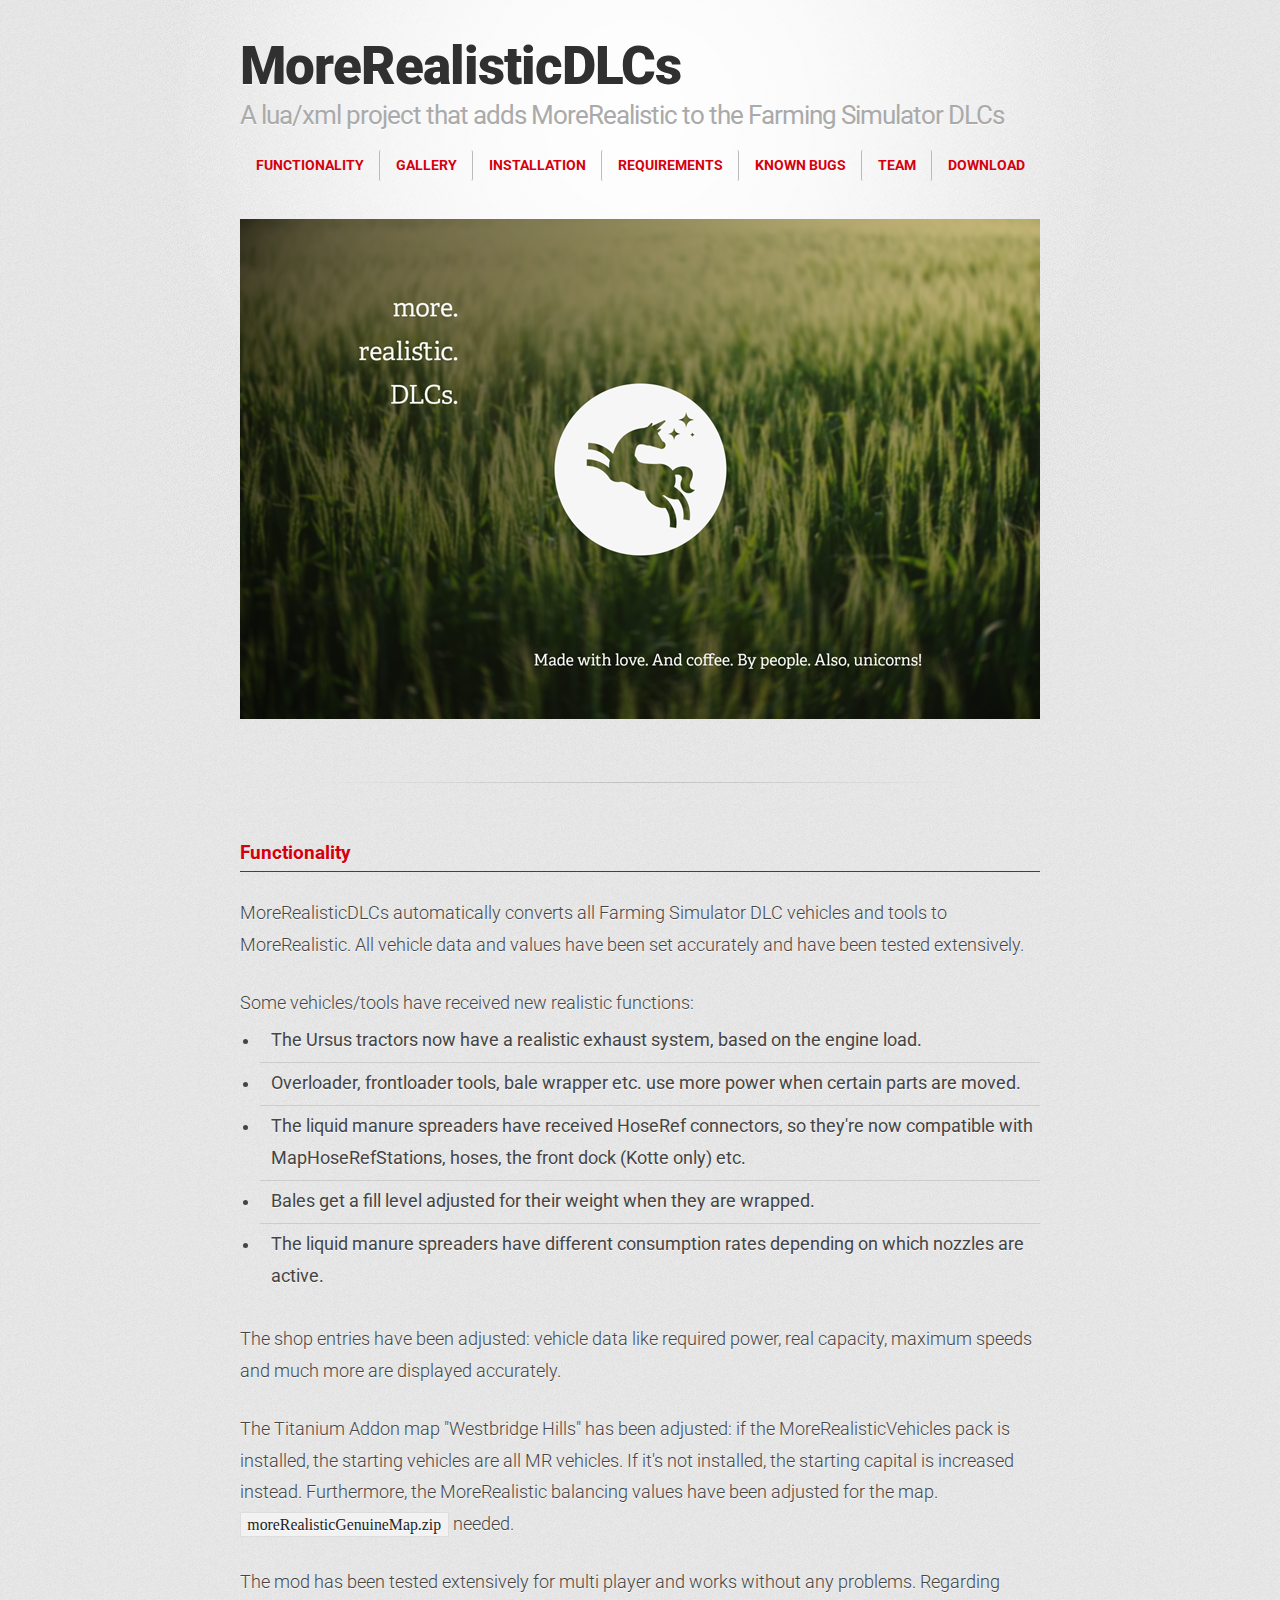
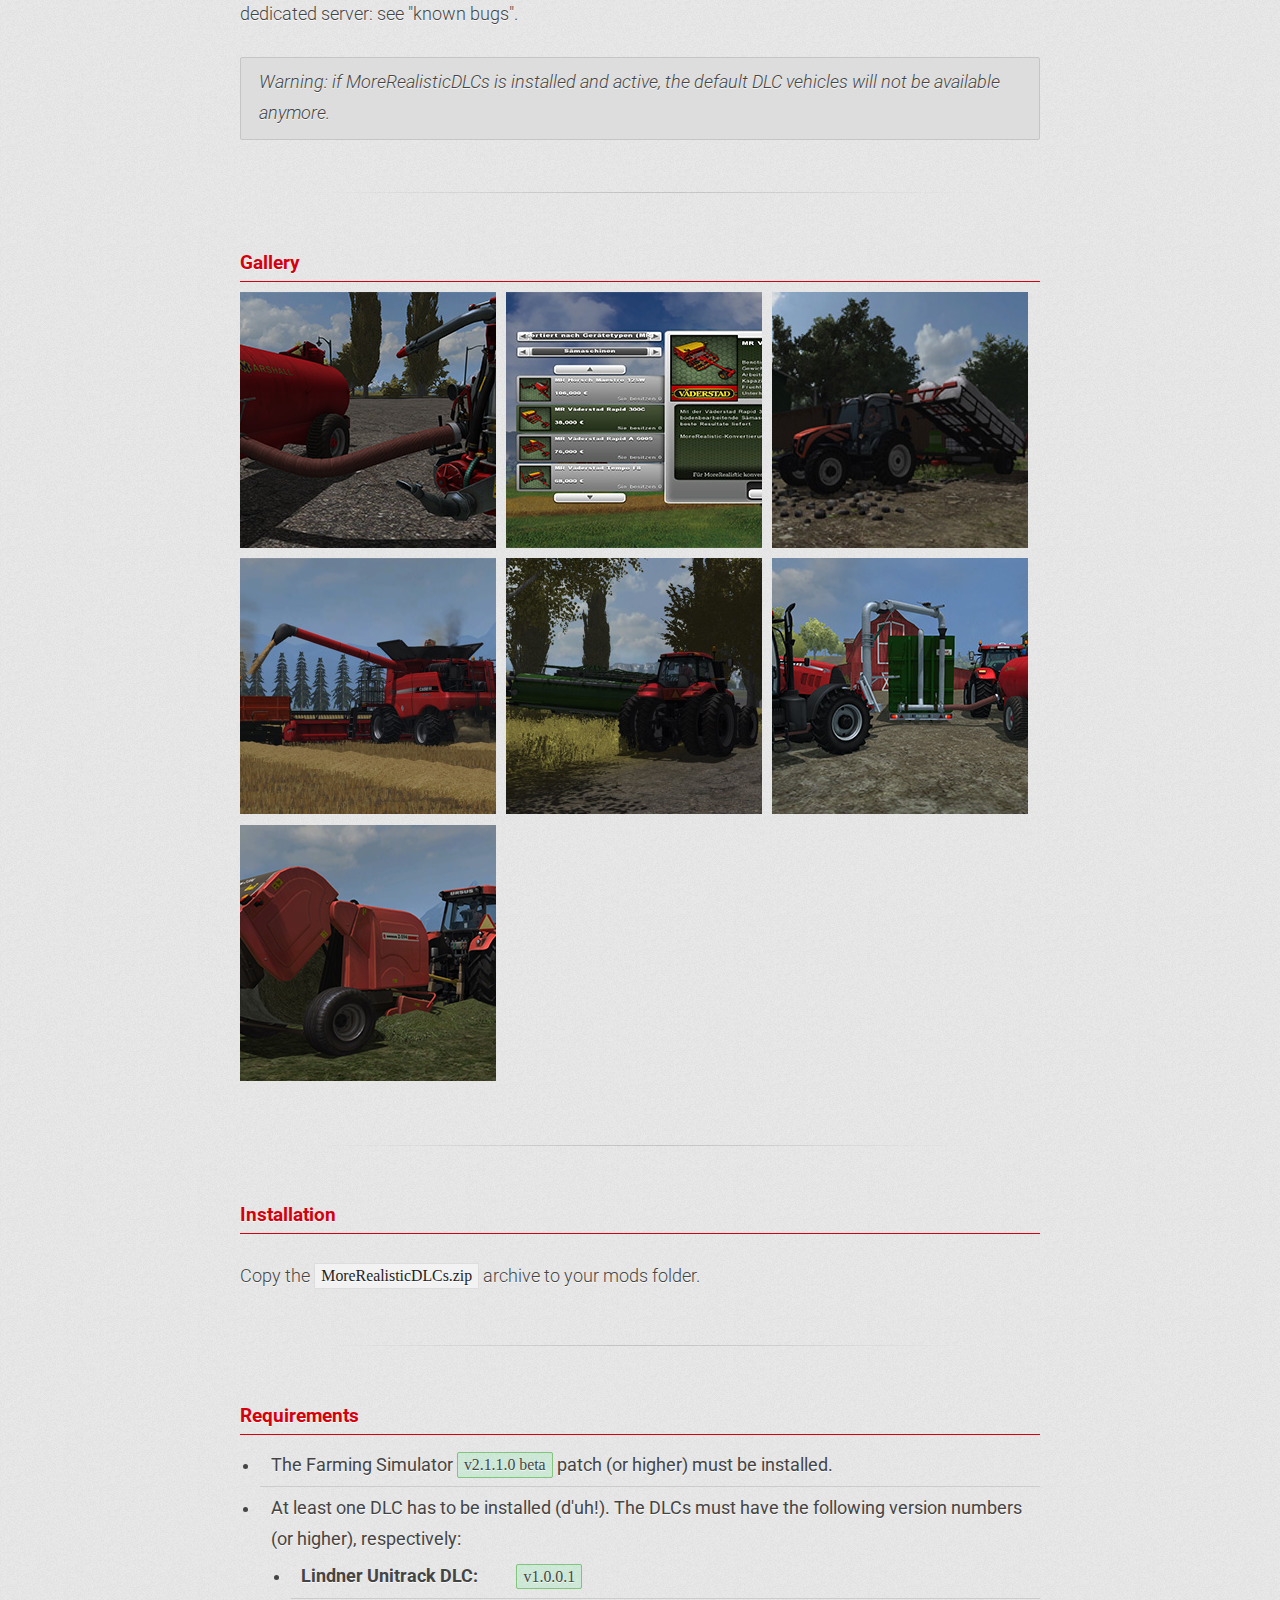
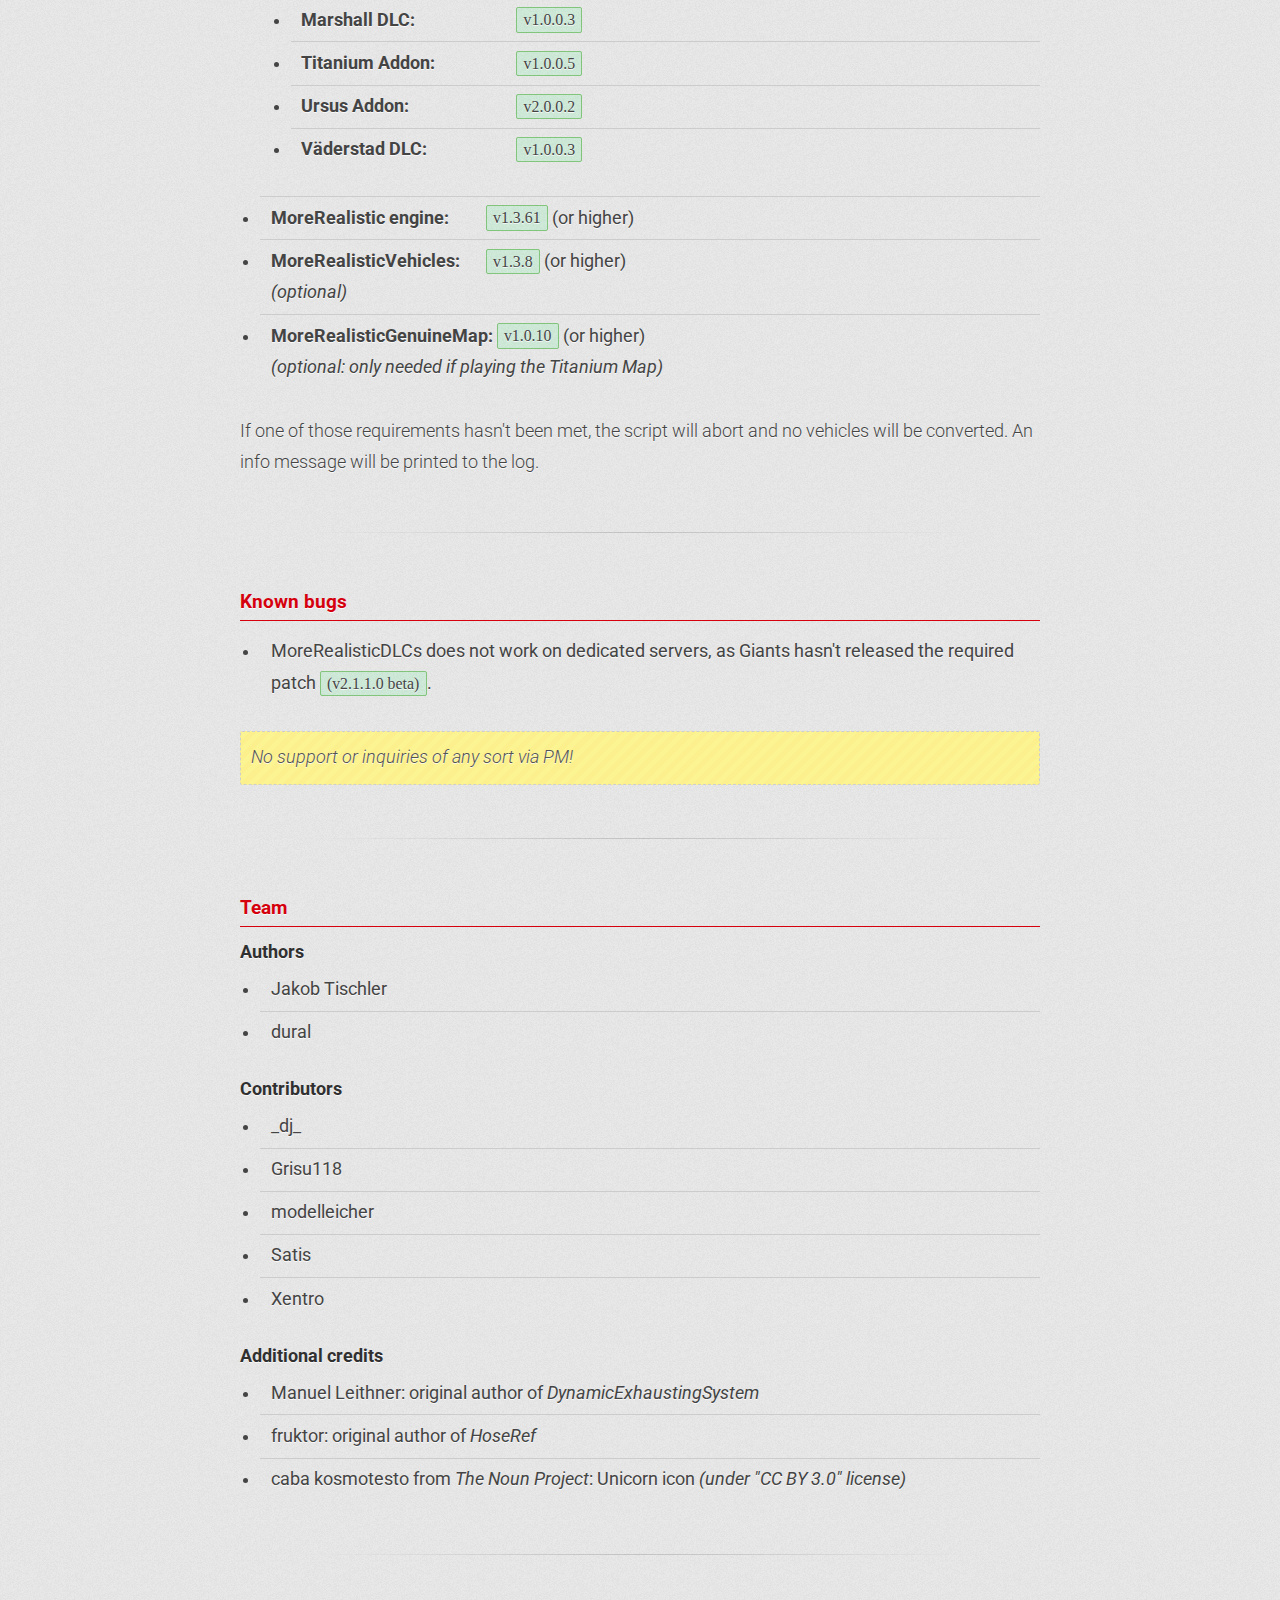
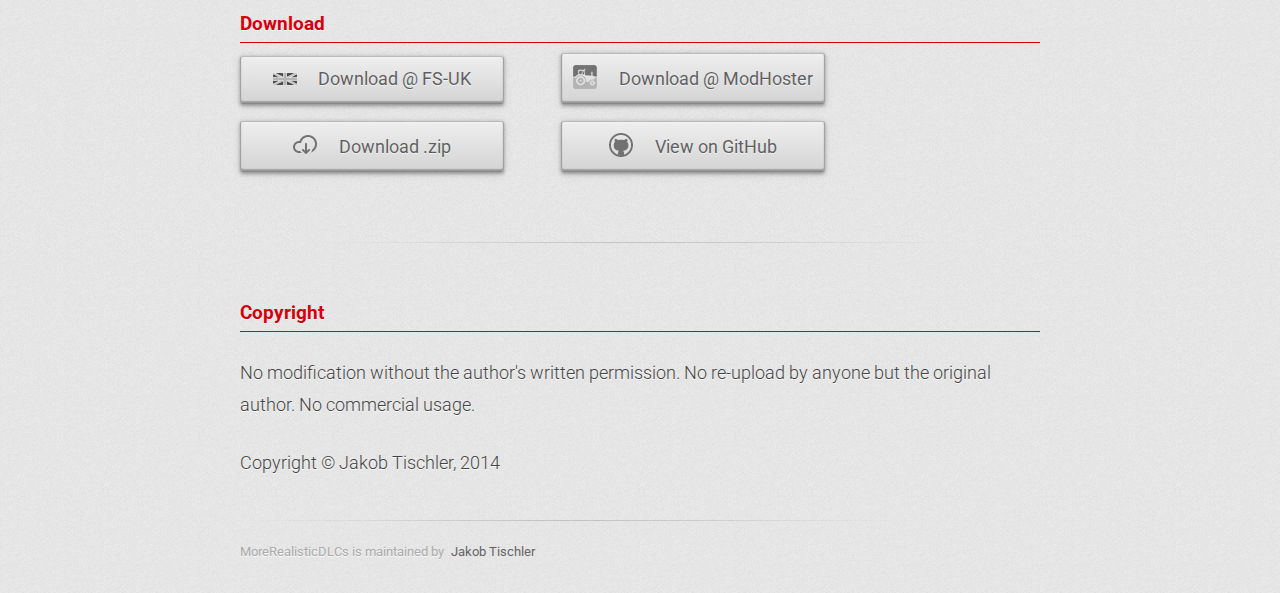
<file: index.html>
<!DOCTYPE html>
<html id="top">
<head>
	<meta charset='utf-8' />
	<meta http-equiv="X-UA-Compatible" content="chrome=1" />
	<meta name="viewport" content="width=device-width, initial-scale=1, maximum-scale=1" />
	<link href='http://fonts.googleapis.com/css?family=Roboto:400,700,400italic,700italic' rel='stylesheet' type='text/css' />
	<link rel="stylesheet" type="text/css" href="stylesheets/stylesheet.css" media="screen" />
	<link rel="stylesheet" type="text/css" href="stylesheets/pygment_trac.css" media="screen" />
	<link rel="stylesheet" type="text/css" href="stylesheets/print.css" media="print" />
	<link rel="icon" type="image/png" href="images/favicon.png" />
	<!--[if lt IE 9]>
	<script src="//html5shiv.googlecode.com/svn/trunk/html5.js"></script>
	<![endif]-->

	<title>MoreRealisticDLCs</title>
	<meta name="keywords" content="farming,simulator,farming-simulator,mod,morerealistic,more-realistic,dlc,dlcs,morerealisticdlcs" />
	<meta name="author" content="Jakob Tischler" />
	<meta name="thumbnail" content="http://jakobtischler.github.io/MoreRealisticDLCs/images/MoreRealisticDLCs_icon.png" />
	<meta property="og:image" content="http://jakobtischler.github.io/MoreRealisticDLCs/images/MoreRealisticDLCs_icon.png" />
	<meta property="og:title" content="MoreRealisticDLCs. Made with love. And coffee. By people. Also, unicorns!" />
	<meta property="og:site_name" content="MoreRealisticDLCs" />

	<script>
		(function(i,s,o,g,r,a,m){i['GoogleAnalyticsObject']=r;i[r]=i[r]||function(){
		(i[r].q=i[r].q||[]).push(arguments)},i[r].l=1*new Date();a=s.createElement(o),
		m=s.getElementsByTagName(o)[0];a.async=1;a.src=g;m.parentNode.insertBefore(a,m)
		})(window,document,'script','//www.google-analytics.com/analytics.js','ga');

		ga('create', 'UA-53253640-1', 'auto');
		ga('send', 'pageview');
	</script>
</head>

<body>
	<div id="container">
		<div class="inner">

			<header>
				<h1>MoreRealisticDLCs</h1>
				<h2>A lua/xml project that adds MoreRealistic to the Farming Simulator DLCs</h2>

				<nav>
					<a class="internal" data-scroll href="#functionality" title="Jump to the functionality section">Functionality</a>
					<a class="internal" data-scroll href="#gallery" title="Jump to the gallery">Gallery</a>
					<a class="internal" data-scroll href="#installation" title="Jump to the installation section">Installation</a>
					<a class="internal" data-scroll href="#requirements" title="Jump to the requirements section">Requirements</a>
					<a class="internal" data-scroll href="#known-bugs" title="Jump to the known bugs section">Known bugs</a>
					<a class="internal" data-scroll href="#authors-and-contributors" title="Jump to the team section">Team</a>
					<a class="internal" data-scroll href="#download" title="Jump to the download section">Download</a>
				</nav>

				<img src="http://jakobtischler.github.io/MoreRealisticDLCs/images/poster_1_small.jpg" alt="MoreRealisticDLCs v1.0" />
			</header>

			<hr>

			<section id="main_content">
				<article id="functionality" name="functionality">
					<h3>
						<a name="functionality" class="anchor" href="#functionality"><span class="octicon octicon-link"></span></a>
						Functionality
					</h3>

					<p>MoreRealisticDLCs automatically converts all Farming Simulator DLC vehicles and tools to MoreRealistic. All vehicle data and values have been set accurately and have been tested extensively.</p>
					<p class="noMargin">Some vehicles/tools have received new realistic functions:</p>
					<ul>
						<li>The Ursus tractors now have a realistic exhaust system, based on the engine load.</li>
						<li>Overloader, frontloader tools, bale wrapper etc. use more power when certain parts are moved.</li>
						<li>The liquid manure spreaders have received HoseRef connectors, so they're now compatible with MapHoseRefStations, hoses, the front dock (Kotte only) etc.</li>
						<li>Bales get a fill level adjusted for their weight when they are wrapped.</li>
						<li>The liquid manure spreaders have different consumption rates depending on which nozzles are active.</li>
					</ul>

					<p>The shop entries have been adjusted: vehicle data like required power, real capacity, maximum speeds and much more are displayed accurately.</p>
					<p>The Titanium Addon map "Westbridge Hills" has been adjusted: if the MoreRealisticVehicles pack is installed, the starting vehicles are all MR vehicles. If it's not installed, the starting capital is increased instead. Furthermore, the MoreRealistic balancing values have been adjusted for the map. <code>moreRealisticGenuineMap.zip</code> needed.</p>
					<p>The mod has been tested extensively for multi player and works without any problems. Regarding dedicated server: see "known bugs".</p>
					<p class="warning-2">Warning: if MoreRealisticDLCs is installed and active, the default DLC vehicles will not be available anymore.</p>
				</article>

				<hr>

				<!-- ##### ##### ##### ##### ##### ##### ##### ##### ##### ##### ##### ##### -->

				<article id="gallery" name="gallery">
					<h3>
						<a name="gallery" class="anchor" href="#gallery"><span class="octicon octicon-link"></span></a>
						Gallery
					</h3>

					<div class="gallery">
						<a class="galleryImage" href="images/gallery/05.jpg" data-imagelightbox="e"><img src="images/gallery/thumbs/05.jpg" /></a>
						<a class="galleryImage" href="images/gallery/01.jpg" data-imagelightbox="e"><img src="images/gallery/thumbs/01.jpg" /></a>
						<a class="galleryImage" href="images/gallery/02.jpg" data-imagelightbox="e"><img src="images/gallery/thumbs/02.jpg" /></a>
						<a class="galleryImage" href="images/gallery/03.jpg" data-imagelightbox="e"><img src="images/gallery/thumbs/03.jpg" /></a>
						<a class="galleryImage" href="images/gallery/04.jpg" data-imagelightbox="e"><img src="images/gallery/thumbs/04.jpg" /></a>
						<a class="galleryImage" href="images/gallery/06.jpg" data-imagelightbox="e"><img src="images/gallery/thumbs/06.jpg" /></a>
						<a class="galleryImage" href="images/gallery/07.jpg" data-imagelightbox="e"><img src="images/gallery/thumbs/07.jpg" /></a>
					</div>
				</article>

				<hr>

				<!-- ##### ##### ##### ##### ##### ##### ##### ##### ##### ##### ##### ##### -->

				<article id="installation" name="installation">
					<h3>
						<a name="installation" class="anchor" href="#installation"><span class="octicon octicon-link"></span></a>
						Installation
					</h3>

					<p>Copy the <code>MoreRealisticDLCs.zip</code> archive to your mods folder.</p>
				</article>

				<hr>

				<!-- ##### ##### ##### ##### ##### ##### ##### ##### ##### ##### ##### ##### -->

				<article id="requirements" name="requirements">
					<h3>
						<a name="requirements" class="anchor" href="#requirements"><span class="octicon octicon-link"></span></a>
						Requirements
					</h3>

					<ul>
						<li>The Farming Simulator <span class="definition">v2.1.1.0 beta</span> patch (or higher) must be installed.</li>
						<li>At least one DLC has to be installed (d'uh!). The DLCs must have the following version numbers (or higher), respectively:
							<ul>
								<li><span class="term">Lindner Unitrack DLC:</span> <span class="definition">v1.0.0.1</span></li>
								<li><span class="term">Marshall DLC:</span> <span class="definition">v1.0.0.3</span></li>
								<li><span class="term">Titanium Addon:</span> <span class="definition">v1.0.0.5</span></li>
								<li><span class="term">Ursus Addon:</span> <span class="definition">v2.0.0.2</span></li>
								<li><span class="term">Väderstad DLC:</span> <span class="definition">v1.0.0.3</span></li>
							</ul>
						</li>
						<li><span class="term">MoreRealistic engine:</span> <span class="definition">v1.3.61</span> (or higher)</li>
						<li>
							<span class="term">MoreRealisticVehicles:</span> <span class="definition">v1.3.8</span> (or higher)<br />
							<span style="font-style:italic;">(optional)</span>
						</li>
						<li>
							<span class="term">MoreRealisticGenuineMap:</span> <span class="definition">v1.0.10</span> (or higher)<br />
							<span style="font-style:italic;">(optional: only needed if playing the Titanium Map)</span>
						</li>
					</ul>
					<p>If one of those requirements hasn't been met, the script will abort and no vehicles will be converted. An info message will be printed to the log.</p>
				</article>

				<hr>

				<!-- ##### ##### ##### ##### ##### ##### ##### ##### ##### ##### ##### ##### -->

				<article id="known-bugs" name="known-bugs">
					<h3>
						<a name="known-bugs" class="anchor" href="#known-bugs"><span class="octicon octicon-link"></span></a>
						Known bugs
					</h3>

					<ul>
						<li>MoreRealisticDLCs does not work on dedicated servers, as Giants hasn't released the required patch <span class="definition">(v2.1.1.0 beta)</span>.</li>
					</ul>
					<p class="warning-1">No support or inquiries of any sort via PM!</p>
				</article>

				<hr>

				<!-- ##### ##### ##### ##### ##### ##### ##### ##### ##### ##### ##### ##### -->

				<article id="authors-and-contributors" name="authors-and-contributors">
					<h3 id="authors-and-contributors">
						<a name="authors-and-contributors" class="anchor" href="#authors-and-contributors"><span class="octicon octicon-link"></span></a>
						Team
					</h3>

					<h4>Authors</h4>
					<ul>
						<li>Jakob Tischler</li>
						<li>dural</li>
					</ul>

					<h4>Contributors</h4>
					<ul>
						<li>_dj_</li>
						<li>Grisu118</li>
						<li>modelleicher</li>
						<li>Satis</li>
						<li>Xentro</li>
					</ul>

					<h4>Additional credits</h4>
					<ul>
						<li>Manuel Leithner: original author of <span style="font-style:italic;">DynamicExhaustingSystem</span></li>
						<li>fruktor: original author of <span style="font-style:italic;">HoseRef</span></li>
						<li>caba kosmotesto from <span style="font-style:italic;">The Noun Project</span>: Unicorn icon <span style="font-style:italic;">(under "CC BY 3.0" license)</span></li>
					</ul>
				</article>

				<hr>

				<!-- ##### ##### ##### ##### ##### ##### ##### ##### ##### ##### ##### ##### -->

				<article id="download" name="download">
					<h3>
						<a name="download" class="anchor" href="#download"><span class="octicon octicon-link"></span></a>
						Download
					</h3>

					<a href="http://fs-uk.com/mods/view/34809" id="download-fs-uk" class="button enabled">
						<img src="images/fs-uk.png" class="noMoveDown" />
						<span>Download @ FS-UK</span>
					</a>
					<a href="http://www.modhoster.com/mods/morerealisticdlcs" id="download-modhoster" class="button enabled">
						<img src="images/modhoster.png" />
						<span>Download @ ModHoster</span>
					</a>
					<br />
					<a href="https://github.com/JakobTischler/MoreRealisticDLCs/releases/download/1.0/MoreRealisticDLCs.zip" id="download-zip" class="button enabled">
						<img src="images/cloud-download.png" />
						<span>Download .zip</span>
					</a>
					<a href="https://github.com/JakobTischler/MoreRealisticDLCs" id="view-on-github" class="button enabled">
						<img src="images/github.png" />
						<span>View on GitHub</span>
					</a>
				</article>

				<hr>

				<!-- ##### ##### ##### ##### ##### ##### ##### ##### ##### ##### ##### ##### -->

				<article id="copyright" name="copyright">
					<h3 id="copyright">
						<a name="copyright" class="anchor" href="#copyright"><span class="octicon octicon-link"></span></a>
						Copyright
					</h3>

					<p>No modification without the author's written permission. No re-upload by anyone but the original author. No commercial usage.</p>
					<p>Copyright © Jakob Tischler, 2014</p>
				</article>
			</section>

			<a id="backToTop" class="internal" data-scroll href="#top" title="Back to the top"><span>▲</span></a>

			<footer>
				MoreRealisticDLCs is maintained by <a href="https://github.com/JakobTischler">Jakob Tischler</a>
			</footer>

		</div>
	</div>

	<script src="js/jquery-1.11.1.min.js"></script>
	<script src="js/smooth-scroll.js"></script>
	<script src="js/imagelightbox.min.js" type="text/javascript" charset="utf-8"></script>
	<script src="js/moreRealisticDLCs.js" type="text/javascript" charset="utf-8"></script>
</body>
</html>
</file>
<file: stylesheets/pygment_trac.css>
.highlight  { background: #ffffff; }
.highlight .c { color: #999988; font-style: italic } /* Comment */
.highlight .err { color: #a61717; background-color: #e3d2d2 } /* Error */
.highlight .k { font-weight: bold } /* Keyword */
.highlight .o { font-weight: bold } /* Operator */
.highlight .cm { color: #999988; font-style: italic } /* Comment.Multiline */
.highlight .cp { color: #999999; font-weight: bold } /* Comment.Preproc */
.highlight .c1 { color: #999988; font-style: italic } /* Comment.Single */
.highlight .cs { color: #999999; font-weight: bold; font-style: italic } /* Comment.Special */
.highlight .gd { color: #000000; background-color: #ffdddd } /* Generic.Deleted */
.highlight .gd .x { color: #000000; background-color: #ffaaaa } /* Generic.Deleted.Specific */
.highlight .ge { font-style: italic } /* Generic.Emph */
.highlight .gr { color: #aa0000 } /* Generic.Error */
.highlight .gh { color: #999999 } /* Generic.Heading */
.highlight .gi { color: #000000; background-color: #ddffdd } /* Generic.Inserted */
.highlight .gi .x { color: #000000; background-color: #aaffaa } /* Generic.Inserted.Specific */
.highlight .go { color: #888888 } /* Generic.Output */
.highlight .gp { color: #555555 } /* Generic.Prompt */
.highlight .gs { font-weight: bold } /* Generic.Strong */
.highlight .gu { color: #800080; font-weight: bold; } /* Generic.Subheading */
.highlight .gt { color: #aa0000 } /* Generic.Traceback */
.highlight .kc { font-weight: bold } /* Keyword.Constant */
.highlight .kd { font-weight: bold } /* Keyword.Declaration */
.highlight .kn { font-weight: bold } /* Keyword.Namespace */
.highlight .kp { font-weight: bold } /* Keyword.Pseudo */
.highlight .kr { font-weight: bold } /* Keyword.Reserved */
.highlight .kt { color: #445588; font-weight: bold } /* Keyword.Type */
.highlight .m { color: #009999 } /* Literal.Number */
.highlight .s { color: #d14 } /* Literal.String */
.highlight .na { color: #008080 } /* Name.Attribute */
.highlight .nb { color: #0086B3 } /* Name.Builtin */
.highlight .nc { color: #445588; font-weight: bold } /* Name.Class */
.highlight .no { color: #008080 } /* Name.Constant */
.highlight .ni { color: #800080 } /* Name.Entity */
.highlight .ne { color: #990000; font-weight: bold } /* Name.Exception */
.highlight .nf { color: #990000; font-weight: bold } /* Name.Function */
.highlight .nn { color: #555555 } /* Name.Namespace */
.highlight .nt { color: #000080 } /* Name.Tag */
.highlight .nv { color: #008080 } /* Name.Variable */
.highlight .ow { font-weight: bold } /* Operator.Word */
.highlight .w { color: #bbbbbb } /* Text.Whitespace */
.highlight .mf { color: #009999 } /* Literal.Number.Float */
.highlight .mh { color: #009999 } /* Literal.Number.Hex */
.highlight .mi { color: #009999 } /* Literal.Number.Integer */
.highlight .mo { color: #009999 } /* Literal.Number.Oct */
.highlight .sb { color: #d14 } /* Literal.String.Backtick */
.highlight .sc { color: #d14 } /* Literal.String.Char */
.highlight .sd { color: #d14 } /* Literal.String.Doc */
.highlight .s2 { color: #d14 } /* Literal.String.Double */
.highlight .se { color: #d14 } /* Literal.String.Escape */
.highlight .sh { color: #d14 } /* Literal.String.Heredoc */
.highlight .si { color: #d14 } /* Literal.String.Interpol */
.highlight .sx { color: #d14 } /* Literal.String.Other */
.highlight .sr { color: #009926 } /* Literal.String.Regex */
.highlight .s1 { color: #d14 } /* Literal.String.Single */
.highlight .ss { color: #990073 } /* Literal.String.Symbol */
.highlight .bp { color: #999999 } /* Name.Builtin.Pseudo */
.highlight .vc { color: #008080 } /* Name.Variable.Class */
.highlight .vg { color: #008080 } /* Name.Variable.Global */
.highlight .vi { color: #008080 } /* Name.Variable.Instance */
.highlight .il { color: #009999 } /* Literal.Number.Integer.Long */

.type-csharp .highlight .k { color: #0000FF }
.type-csharp .highlight .kt { color: #0000FF }
.type-csharp .highlight .nf { color: #000000; font-weight: normal }
.type-csharp .highlight .nc { color: #2B91AF }
.type-csharp .highlight .nn { color: #000000 }
.type-csharp .highlight .s { color: #A31515 }
.type-csharp .highlight .sc { color: #A31515 }
</file>
<file: stylesheets/print.css>
html, body, div, span, applet, object, iframe,
h1, h2, h3, h4, h5, h6, p, blockquote, pre,
a, abbr, acronym, address, big, cite, code,
del, dfn, em, img, ins, kbd, q, s, samp,
small, strike, strong, sub, sup, tt, var,
b, u, i, center,
dl, dt, dd, ol, ul, li,
fieldset, form, label, legend,
table, caption, tbody, tfoot, thead, tr, th, td,
article, aside, canvas, details, embed, 
figure, figcaption, footer, header, hgroup, 
menu, nav, output, ruby, section, summary,
time, mark, audio, video {
  margin: 0;
  padding: 0;
  border: 0;
  font-size: 100%;
  font: inherit;
  vertical-align: baseline;
}
/* HTML5 display-role reset for older browsers */
article, aside, details, figcaption, figure, 
footer, header, hgroup, menu, nav, section {
  display: block;
}
body {
  line-height: 1;
}
ol, ul {
  list-style: none;
}
blockquote, q {
  quotes: none;
}
blockquote:before, blockquote:after,
q:before, q:after {
  content: '';
  content: none;
}
table {
  border-collapse: collapse;
  border-spacing: 0;
}
body {
  font-size: 13px;
  line-height: 1.5; 
  font-family: 'Helvetica Neue', Helvetica, Arial, serif;
  color: #000;
}

a {
  color: #d5000d;
  font-weight: bold;
}

header {
  padding-top: 35px;
  padding-bottom: 10px;
}

header h1 {
  font-weight: bold;
  letter-spacing: -1px;
  font-size: 48px;
  color: #303030;
  line-height: 1.2;
}

header h2 {
  letter-spacing: -1px;
  font-size: 24px;
  color: #aaa;
  font-weight: normal;
  line-height: 1.3;
}
#downloads {
  display: none;
}
#main_content {
  padding-top: 20px;
}

code, pre {
  font-family: Monaco, "Bitstream Vera Sans Mono", "Lucida Console", Terminal;
  color: #222;
  margin-bottom: 30px;
  font-size: 12px;
}

code {
  padding: 0 3px;
}

pre {
  border: solid 1px #ddd;
  padding: 20px;
  overflow: auto;
}
pre code {
  padding: 0;
}

ul, ol, dl {
  margin-bottom: 20px;
}


/* COMMON STYLES */

table {
  width: 100%;
  border: 1px solid #ebebeb;
}

th {
  font-weight: 500;
}

td {
  border: 1px solid #ebebeb;
  text-align: center; 
  font-weight: 300;
}

form {
  background: #f2f2f2;
  padding: 20px;
  
}


/* GENERAL ELEMENT TYPE STYLES */

h1 {
  font-size: 2.8em;
} 

h2 {
  font-size: 22px;
  font-weight: bold;
  color: #303030;
  margin-bottom: 8px;
} 

h3 {
  color: #d5000d;
  font-size: 18px;
  font-weight: bold;
  margin-bottom: 8px;
} 
 
h4 {
  font-size: 16px;
  color: #303030;
  font-weight: bold;
} 

h5 {
  font-size: 1em;
  color: #303030;
} 

h6 {
  font-size: .8em;
  color: #303030;
} 

p {
  font-weight: 300;
  margin-bottom: 20px;
}
 
a {
  text-decoration: none;
}

p a {
  font-weight: 400;
}

blockquote {
  font-size: 1.6em;
  border-left: 10px solid #e9e9e9;
  margin-bottom: 20px;
  padding: 0 0 0 30px;
}

ul li {
  list-style: disc inside;
  padding-left: 20px;
}

ol li {
  list-style: decimal inside;
  padding-left: 3px;
}

dl dd {
  font-style: italic;
  font-weight: 100;
}

footer {
  margin-top: 40px;
  padding-top: 20px;
  padding-bottom: 30px;
  font-size: 13px;
  color: #aaa;
}

footer a {
  color: #666;
}

/* MISC */
.clearfix:after {
  clear: both;
  content: '.';
  display: block;
  visibility: hidden;
  height: 0;
}

.clearfix {display: inline-block;}
* html .clearfix {height: 1%;}
.clearfix {display: block;}
</file>
<file: stylesheets/stylesheet.css>
/* http://meyerweb.com/eric/tools/css/reset/ 
	 v2.0 | 20110126
	 License: none (public domain)
*/
html, body, div, span, applet, object, iframe,
h1, h2, h3, h4, h5, h6, p, blockquote, pre,
a, abbr, acronym, address, big, cite, code,
del, dfn, em, img, ins, kbd, q, s, samp,
small, strike, strong, sub, sup, tt, var,
b, u, i, center,
dl, dt, dd, ol, ul, li,
fieldset, form, label, legend,
table, caption, tbody, tfoot, thead, tr, th, td,
article, aside, canvas, details, embed, 
figure, figcaption, footer, header, hgroup, 
menu, nav, output, ruby, section, summary,
time, mark, audio, video {
	margin: 0;
	padding: 0;
	border: 0;
	font-size: 100%;
	font: inherit;
	vertical-align: baseline;
}

/* apply a natural box layout model to all elements */
*, *:before, *:after {
	-moz-box-sizing: border-box; -webkit-box-sizing: border-box; box-sizing: border-box;
}

/*** TRANSITIONS ***/
a, button, button:before, fieldset, figure, img, input, label, li, span, textarea, #container {
	-webkit-transition: all 0.2s;
	-moz-transition: all 0.2s;
	-ms-transition: all 0.2s;
	-o-transition: all 0.2s;
	transition: all 0.2s;
}

html {
	overflow:auto;
	/* killing 300ms touch delay in IE */
	-ms-touch-action: manipulation;
	touch-action: manipulation;
}

/* text selection */
::selection {
	background:#FFE666;
	color:#555;
}
::-moz-selection {
	background:#FFE666;
	color:#555;
}
::-webkit-selection {
	background:#FFE666;
	color:#555;
}
header, #downloads {
	cursor:default;
	-webkit-touch-callout: none;
	-webkit-user-select: none;
	-khtml-user-select: none;
	-moz-user-select: none;
	-ms-user-select: none;
	user-select: none;
}

/* HTML5 display-role reset for older browsers */
article, aside, details, figcaption, figure, 
footer, header, hgroup, menu, nav, section {
	display: block;
}
body {
	line-height: 1;
}
ol, ul {
	list-style: none;
}
blockquote, q {
	quotes: none;
}
blockquote:before, blockquote:after,
q:before, q:after {
	content: '';
	content: none;
}
table {
	border-collapse: collapse;
	border-spacing: 0;
}

/* SCROLL BAR */
::-webkit-scrollbar { width:6px; }
::-webkit-scrollbar-track {
	-webkit-box-shadow: inset 0 0 6px rgba(0,0,0,0.3); 
	-webkit-border-radius: 10px;
	border-radius: 10px;
}
::-webkit-scrollbar-thumb {
	-webkit-border-radius: 10px;
	border-radius: 10px;
	background: rgba(180,180,180,0.8); 
	-webkit-box-shadow: inset 0 0 6px rgba(0,0,0,0.5); 
}
::-webkit-scrollbar-thumb:window-inactive {
	background: rgba(180,180,180,0.4); 
}
::-moz-scrollbar { width:6px; }
::-moz-scrollbar-track {
	-webkit-box-shadow: inset 0 0 6px rgba(0,0,0,0.3); 
	-webkit-border-radius: 10px;
	border-radius: 10px;
}
::-moz-scrollbar-thumb {
	-webkit-border-radius: 10px;
	border-radius: 10px;
	background: rgba(180,180,180,0.8); 
	-webkit-box-shadow: inset 0 0 6px rgba(0,0,0,0.5); 
}
::-moz-scrollbar-thumb:window-inactive {
	background: rgba(180,180,180,0.4); 
}

/* LAYOUT STYLES */
html {
	background:#E7E7E7 url(../images/body-bg.png) 0 0 repeat;
}
body {
	font-size: 1.1em;
	line-height: 1.8; 
	background:transparent url(../images/highlight-bg.jpg) 50% 0 no-repeat;
	font-family: Roboto, Open Sans, 'Helvetica Neue', Helvetica, Arial, serif;
	text-shadow: 0 1px 0 rgba(255, 255, 255, 0.8);
	color: #444;
}

a {
	color: #d5000d;
	text-shadow:none;
}
a:hover {
	background-color: #d5000d;
	color:#F0F0F0;
}

header {
	padding-top: 35px;
}

header nav {
	display:flex;
	flex-direction:row;
	justify-content:center;
	align-items:stretch;
	align-content:center;
	margin:1em 0;
}
header nav a {
	flex-grow:1;
	border-radius:2px;
	display:block;
	font-size:0.8em;
	font-weight:700;
	padding:0.2em 0;
	text-align:center;
	text-transform:uppercase;
}
header nav a:nth-of-type(even) {
	border-left:1px solid #BBB;
	border-right:1px solid #BBB;
}
header nav a:last-of-type { border:0; }
header nav a:hover { border-color:#d5000d; }

header h1 {
	/*font-family: 'Chivo', 'Helvetica Neue', Helvetica, Arial, serif;*/
	font-family:'Adelle-Regular', 'Adelle Regular', 'Adelle', 'Roboto';
	font-weight: 900;
	letter-spacing: -1px;
	font-size: 3em;
	color: #303030;
	line-height: 1.2;
}
header h2 {
	letter-spacing: -1px;
	font-size: 1.5em;
	color: #aaa;
	font-weight: normal;
	line-height: 1.3;
}

header img {
	border:none;
	margin:20px auto 0;
	text-align:center;
}

/*
#container {
	position:relative;
	min-height: 595px;
}
*/

#backToTop {
	background-color:rgba(0,0,0, 0.2);
	border:2px solid #E7E7E7;
	border-radius:100%;
	bottom:1.5em;
	box-sizing:initial;
	color:#F0F0F0;
	display:none;
	height:2.5em;
	position:fixed;
	right:1.5em;
	width:2.5em;
}
#backToTop span {
	display:table-cell;
	font-weight:bold;
	text-align:center;
	vertical-align:middle;
}
#backToTop:hover {
	background-color:rgba(0,0,0, 0.4);
	border-color:white;
	color:white;
}

.inner {
	width: 800px;
	margin: 0 auto;
}

#container .inner img {
	height: auto;
	max-width: 100%;
}
a.galleryImage {
	display:inline-block;
	height:256px;
	margin:0 6px 2px 0;
}
a.galleryImage:hover {
	background-color:transparent !important;
	color:none;
	cursor:zoom-in;
}

#downloads {
	margin-bottom: 40px;
	padding:2em 0;
	text-align:center;
}

.button {
	color: rgba(0, 0, 0, 0.8);
	text-shadow: 0 0.1em 0 rgba(255, 255, 255, 0.5);
	display: inline-block;
	outline: none;
	cursor: pointer;
	-moz-border-radius: 0.3em;
	-webkit-border-radius: 0.3em;
	border-radius: 3px;
	border: 1px solid;
	border-color: #bbbbbb #a2a2a2 #888888;
	background-color: #eeeeee;
	background-image: -moz-linear-gradient(#eeeeee, #d4d4d4);
	background-image: -webkit-linear-gradient(#eeeeee, #d4d4d4);
	background-image: linear-gradient(#eeeeee, #d4d4d4);
	-moz-box-shadow: 0 0.1em 0.5em rgba(0, 0, 0, 0.1), 0 0.1em 0.2em rgba(0, 0, 0, 0.3), 0 -0.1em 0.07em rgba(0, 0, 0, 0.3) inset, 0 0.1em 0.07em rgba(255, 255, 255, 0.2) inset;
	-webkit-box-shadow: 0 0.1em 0.5em rgba(0, 0, 0, 0.1), 0 0.1em 0.2em rgba(0, 0, 0, 0.3), 0 -0.1em 0.07em rgba(0, 0, 0, 0.3) inset, 0 0.1em 0.07em rgba(255, 255, 255, 0.2) inset;
	box-shadow: 0 0.1em 0.5em rgba(0, 0, 0, 0.1), 0 0.1em 0.2em rgba(0, 0, 0, 0.3), 0 -0.1em 0.07em rgba(0, 0, 0, 0.3) inset, 0 0.1em 0.07em rgba(255, 255, 255, 0.2) inset;
	-moz-transition: all 100ms;
	-o-transition: all 100ms;
	-webkit-transition: all 100ms;
	transition: all 100ms;

	margin:0 3em 1em 0;
	padding:0.4em 0;
	position:relative;
	text-align:center;
	width:15em;
}
.button.disabled {
	cursor: not-allowed;
	opacity:0.5;
}
.button.enabled:hover {
	-moz-box-shadow: 0 0.1em 0.5em rgba(0, 0, 0, 0.4), 0 0.1em 0.2em rgba(0, 0, 0, 0.4), 0 -0.1em 0.07em rgba(0, 0, 0, 0.3) inset, 0 0.1em 0.07em rgba(255, 255, 255, 0.2) inset;
	-webkit-box-shadow: 0 0.1em 0.5em rgba(0, 0, 0, 0.4), 0 0.1em 0.2em rgba(0, 0, 0, 0.4), 0 -0.1em 0.07em rgba(0, 0, 0, 0.3) inset, 0 0.1em 0.07em rgba(255, 255, 255, 0.2) inset;
	box-shadow: 0 0.1em 0.5em rgba(0, 0, 0, 0.4), 0 0.1em 0.2em rgba(0, 0, 0, 0.4), 0 -0.1em 0.07em rgba(0, 0, 0, 0.3) inset, 0 0.1em 0.07em rgba(255, 255, 255, 0.2) inset;
	color: rgba(0, 0, 0, 0.95);
}
.button.enabled:active {
	border-color: #a2a2a2 #bbbbbb #eeeeee;
	background-image: -moz-linear-gradient(#e1e1e1, #eeeeee);
	background-image: -webkit-linear-gradient(#e1e1e1, #eeeeee);
	background-image: linear-gradient(#e1e1e1, #eeeeee);
	-moz-box-shadow: 0 0.1em 0.2em rgba(0, 0, 0, 0.1) inset, 0 0.1em 0.1em rgba(0, 0, 0, 0.2) inset, 0.05em 0 0.07em rgba(0, 0, 0, 0.2) inset, -0.05em 0 0.07em rgba(0, 0, 0, 0.2) inset;
	-webkit-box-shadow: 0 0.1em 0.2em rgba(0, 0, 0, 0.1) inset, 0 0.1em 0.1em rgba(0, 0, 0, 0.2) inset, 0.05em 0 0.07em rgba(0, 0, 0, 0.2) inset, -0.05em 0 0.07em rgba(0, 0, 0, 0.2) inset;
	box-shadow: 0 0.1em 0.2em rgba(0, 0, 0, 0.1) inset, 0 0.1em 0.1em rgba(0, 0, 0, 0.2) inset, 0.05em 0 0.07em rgba(0, 0, 0, 0.2) inset, -0.05em 0 0.07em rgba(0, 0, 0, 0.2) inset;
	-moz-transition: all 10ms;
	-o-transition: all 10ms;
	-webkit-transition: all 10ms;
	transition: all 10ms;
	top:0.1em;
	/*color:#666;*/
}
.button.enabled:active img, .button.enabled span { opacity:0.75; }


.button img {
	margin-right: 1em;
	position:relative;
	top:4px;
}
.button img.noMoveDown { top:0; }
.button span {
	text-shadow:0 1px 0 rgba(255,255,255,0.8);
}

code, pre {
	font-family: Consolas, Monaco, "Bitstream Vera Sans Mono", "Lucida Console", Terminal;
	color: #222;
	margin-bottom: 30px;
	font-size: 0.9em;
}

code {
	background-color: #f2f2f2;
	border: solid 1px #ddd;
	padding: 0.2em 0.4em;
}

pre {
	padding: 20px;
	background: #303030;
	color: #f2f2f2;
	text-shadow: none;
	overflow: auto;
}
pre code {
	color: #f2f2f2;
	background-color: #303030;
	border: none;
	padding: 0;
}

ul, ol, dl {
	margin-bottom: 20px;
}


/* COMMON STYLES */

hr {
	height: 1px;
	line-height: 1px;
	margin:3em 0;
	border: none;
	background: transparent url('../images/hr.png') 50% 0 no-repeat;
}

strong {
	font-weight: bold;
}

em {
	font-style: italic;
}

table {
	width: 100%;
	border: 1px solid #ebebeb;
}

th {
	font-weight: 500;
}

td {
	border: 1px solid #ebebeb;
	text-align: center; 
	font-weight: 300;
}

form {
	background: #f2f2f2;
	padding: 20px;
	
}


/* GENERAL ELEMENT TYPE STYLES */

h1 {
	font-size: 2em;
} 

h2 {
	font-size: 1.4em;
	font-weight: bold;
	color: #303030;
	margin-bottom: 8px;
} 

h3 {
	border-bottom: 1px solid #d5000d;
	color: #d5000d;
	font-size: 1.1em;
	font-weight: bold;
	margin-bottom: 0.5em;
} 
 
h4 {
	font-size: 1em;
	color: #303030;
	font-weight: bold;
} 

h5 {
	font-size: 1em;
	color: #303030;
} 

h6 {
	font-size: .8em;
	color: #303030;
} 

p {
	font-weight: 300;
	margin:1.5em 0;
}

p.noMargin { margin:0; }

p.warning-1 {
	background:#FFF689;
	background:repeating-linear-gradient(
		-45deg,
		rgba(255, 241, 132, 1),
		rgba(255, 241, 132, 1) 5px,
		rgba(255, 246, 137, 1.0) 5px,
		rgba(255, 246, 137, 1.0) 10px
	);
	border:1px dashed #CCC;
	border-radius:2px; 
	font-style:italic;
	opacity:0.9;
	padding:10px;
}

p.warning-2 {
	background: #ddd;
	border: 1px solid #c5c5c5;
	border-radius: 2px;
	font-style:italic;
	padding: 0.5em 1em;
}
 
a {
	text-decoration: none;
}

p a {
	font-weight: 400;
}

span.term {
	display:inline-block;
	font-weight:700;
	min-width:12em;
}
span.definition {
	background: rgba(0,255,102,0.1);
	border: 1px solid rgba(55, 161, 31, 0.5);
	border-radius: 2px;
	font-size: 0.9em;
	font-family: Consolas;
	padding: 0.2em 0.4em;
}

blockquote {
	font-size: 1.6em;
	border-left: 10px solid #e9e9e9;
	margin-bottom: 20px;
	padding: 0 0 0 30px;
}

ul li {
	border-bottom: 1px solid #ccc;
	list-style:disc outside;
	margin-left:20px;
	padding:0.3em 0 0.3em 0.6em;
}
ul li:last-of-type {
	border-bottom:0;
}

ol li {
	list-style:decimal outside;
	margin-left:3px;
}

dl dt {
	color: #303030;
}

footer {
	background: transparent url('../images/hr.png') 0 0 no-repeat;
	margin-top: 40px;
	padding-top: 20px;
	padding-bottom: 30px;
	font-size: 13px;
	color: #aaa;
}

footer a {
	border-radius:2px;
	color: #666;
	padding: 0 0.3em;
}

/* MISC */
.clearfix:after {
	clear: both;
	content: '.';
	display: block;
	visibility: hidden;
	height: 0;
}

.clearfix {display: inline-block;}
* html .clearfix {height: 1%;}
.clearfix {display: block;}

/* #Media Queries
================================================== */

/* Smaller than standard 960 (devices and browsers) */
@media (max-width: 959px) {
	header nav a { font-size:12px; }
}

/* Tablet Portrait size to standard 960 (devices and browsers) */
@media (min-width: 817px) and (max-width: 959px) {}

/* All Mobile Sizes (devices and browser) */
@media (max-width: 816px) {
	.inner {
		width:100%;
		margin:0 auto;
		padding:0 1em;
	}

	header {
		padding-top: 10px;
		padding-bottom: 10px;
	}
	header h1 { font-size:2em; }
	header h2 { font-size:1em; }
	header nav { display:none; }
	/* /
	#download-zip, #download-modhoster, #download-fs-uk {
		display: none;
	}
	/* */
}

/* Mobile Landscape Size to Tablet Portrait (devices and browsers) */
@media (min-width: 480px) and (max-width: 767px) {}

/* Mobile Portrait Size to Mobile Landscape Size (devices and browsers) */
@media (max-width: 479px) {}


/* ##### ##### ##### ##### ##### ##### ##### ##### ##### ##### ***/


/*** LIGHTBOX ***/
#container.lightBoxOpen {
	-webkit-filter:blur(5px) grayscale(0.85);
	filter:blur(5px) grayscale(0.85);
}
#container.lightBoxClosed {
	-webkit-filter:initial;
	filter:initial;
}
#imagelightbox {
	cursor: pointer;
	position: fixed;
	z-index: 10000;

	-ms-touch-action: none;
	touch-action: none;

	-webkit-box-shadow: 0 0 0.5em rgba(0, 0, 0, .75); /* 50 */
	box-shadow: 0 0 0.5em rgba(0, 0, 0, .75); /* 50 */
}

#imagelightbox-loading, #imagelightbox-loading div {
	border-radius: 50%;
}
#imagelightbox-loading {
	width: 2.5em; /* 40 */
	height: 2.5em; /* 40 */
	background-color: #444;
	background-color: rgba( 0, 0, 0, .5 );
	position: fixed;
	z-index: 10003;
	top: 50%;
	left: 50%;
	padding: 0.625em; /* 10 */
	margin: -1.25em 0 0 -1.25em; /* 20 */

	-webkit-box-shadow: 0 0 2.5em rgba( 0, 0, 0, .75 ); /* 40 */
	box-shadow: 0 0 2.5em rgba( 0, 0, 0, .75 ); /* 40 */
}
#imagelightbox-loading div {
	width: 1.25em; /* 20 */
	height: 1.25em; /* 20 */
	background-color: #fff;

	-webkit-animation: imagelightbox-loading .5s ease infinite;
	animation: imagelightbox-loading .5s ease infinite;
}

@-webkit-keyframes imagelightbox-loading {
	from { opacity: .5;	-webkit-transform: scale( .75 ); }
	50%	 { opacity: 1;	-webkit-transform: scale( 1 ); }
	to	 { opacity: .5;	-webkit-transform: scale( .75 ); }
}
@keyframes imagelightbox-loading {
	from { opacity: .5;	transform: scale( .75 ); }
	50%	 { opacity: 1;	transform: scale( 1 ); }
	to	 { opacity: .5;	transform: scale( .75 ); }
}


/* OVERLAY */
#imagelightbox-overlay {
	background-color: #fff;
	background-color: rgba( 255, 255, 255, .9 );
	position: fixed;
	z-index: 9998;
	top: 0;
	right: 0;
	bottom: 0;
	left: 0;
}


/* "CLOSE" BUTTON */
/*
#imagelightbox-close {
	width: 2.5em;
	height: 2.5em;
	text-align: left;
	background-color: #666;
	border-radius: 50%;
	position: fixed;
	z-index: 10002;
	top: 2.5em;
	right: 2.5em;

	-webkit-transition: color .3s ease;
	transition: color .3s ease;
}
#imagelightbox-close:hover, #imagelightbox-close:focus {
	background-color: #111;
}
#imagelightbox-close:before, #imagelightbox-close:after {
	width: 2px;
	background-color: #fff;
	content: '';
	position: absolute;
	top: 20%;
	bottom: 20%;
	left: 50%;
	margin-left: -1px;
}
#imagelightbox-close:before {
	-webkit-transform: rotate( 45deg );
	-ms-transform: rotate( 45deg );
	transform: rotate( 45deg );
}
#imagelightbox-close:after {
	-webkit-transform: rotate( -45deg );
	-ms-transform: rotate( -45deg );
	transform: rotate( -45deg );
}
*/

/* NAVIGATION */
#imagelightbox-nav {
	background-color: #444;
	background-color: rgba( 0, 0, 0, .5 );
	border-radius: 3px;
	position: fixed;
	z-index: 10001;
	left: 50%;
	bottom: 3.75em; /* 60 */
	padding: 0.313em; /* 5 */

	-webkit-transform: translateX( -50% );
	-ms-transform: translateX( -50% );
	transform: translateX( -50% );
}
#imagelightbox-nav button {
	width: 1em; /* 20 */
	height: 1em; /* 20 */
	background-color: transparent;
	border: 1px solid #fff;
	border-radius: 50%;
	display: inline-block;
	margin: 0 0.313em; /* 5 */
	outline:none;
}
#imagelightbox-nav button.active {
	background-color: #fff;
}


/* ARROWS */
.imagelightbox-arrow {
	width: 3.75em; /* 60 */
	height: 7.5em; /* 120 */
	background-color: #444;
	background-color: rgba( 0, 0, 0, .5 );
	vertical-align: middle;
	display: none;
	position: fixed;
	z-index: 10001;
	top: 50%;
	margin-top: -3.75em; /* 60 */
}
.imagelightbox-arrow:hover, .imagelightbox-arrow:focus {
	background-color: #666;
	background-color: rgba( 0, 0, 0, .75 );
}
.imagelightbox-arrow:active {
	background-color: #111;
}
.imagelightbox-arrow-left {
	left: 2.5em; /* 40 */
}
.imagelightbox-arrow-right {
	right: 2.5em; /* 40 */
}
.imagelightbox-arrow:before {
	width: 0;
	height: 0;
	border: 1em solid transparent;
	content: '';
	display: inline-block;
	margin-bottom: -0.125em; /* 2 */
}
.imagelightbox-arrow-left:before {
	border-left: none;
	border-right-color: #fff;
	margin-left: -0.313em; /* 5 */
}
.imagelightbox-arrow-right:before {
	border-right: none;
	border-left-color: #fff;
	margin-right: -0.313em; /* 5 */
}

#imagelightbox-loading,
#imagelightbox-overlay,
#imagelightbox-close,
#imagelightbox-caption,
#imagelightbox-nav,
.imagelightbox-arrow {
	-webkit-animation: fade-in .25s linear;
	animation: fade-in .25s linear;
}
@-webkit-keyframes fade-in {
	from	{ opacity: 0; }
	to		{ opacity: 1; }
}
@keyframes fade-in {
	from	{ opacity: 0; }
	to		{ opacity: 1; }
}

@media only screen and (max-width: 41.250em) /* 660 */ {
	#container {
		width: 100%;
	}
	#imagelightbox-close {
		top: 1.25em; /* 20 */
		right: 1.25em; /* 20 */
	}
	#imagelightbox-nav {
		bottom: 1.25em; /* 20 */
	}

	.imagelightbox-arrow {
		width: 2.5em; /* 40 */
		height: 3.75em; /* 60 */
		margin-top: -2.75em; /* 30 */
	}
	.imagelightbox-arrow-left {
		left: 1.25em; /* 20 */
	}
	.imagelightbox-arrow-right {
		right: 1.25em; /* 20 */
	}
}

@media only screen and (max-width: 20em) /* 320 */ {
	.imagelightbox-arrow-left {
		left: 0;
	}
	.imagelightbox-arrow-right {
		right: 0;
	}
}
</file>
